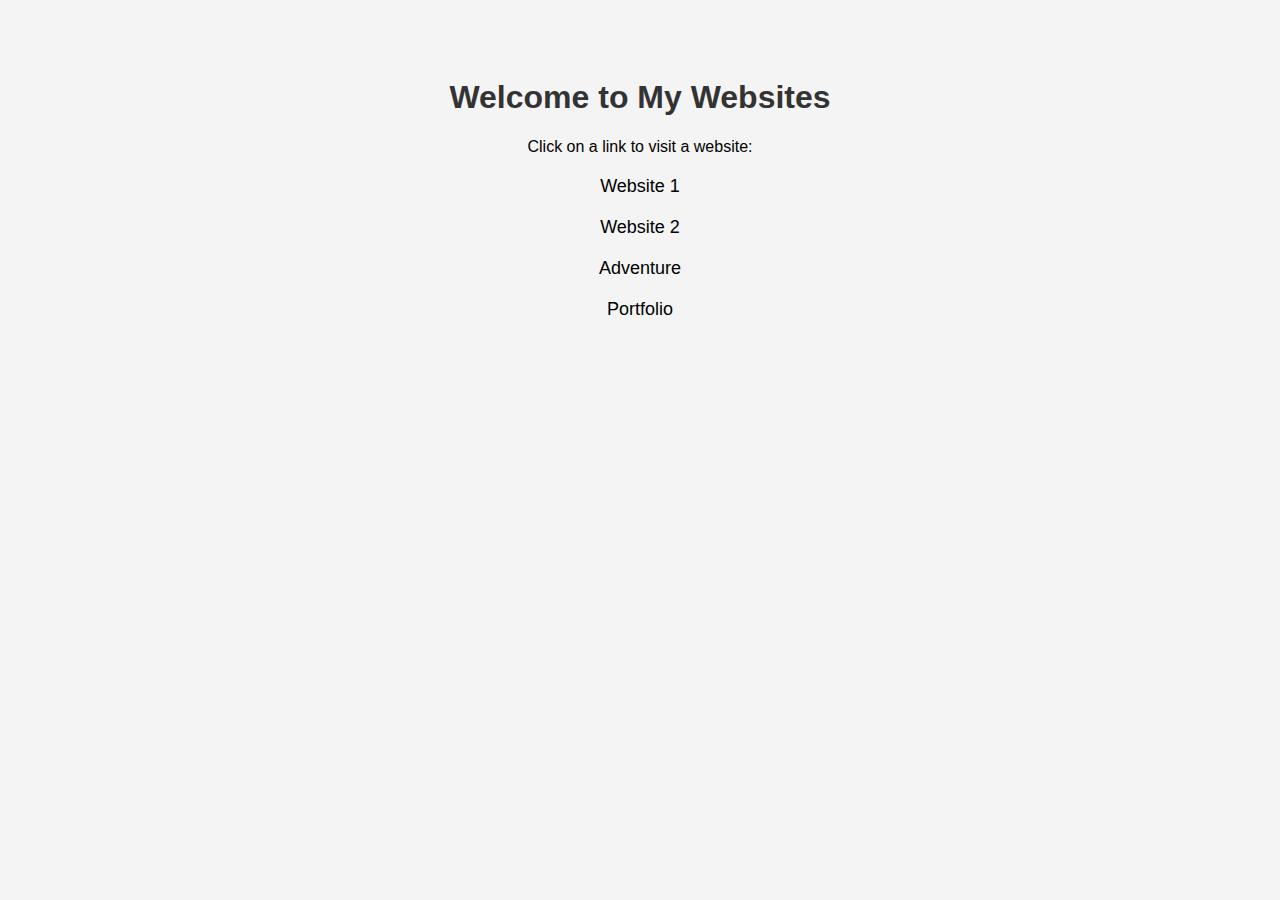
<file: index.html>
<!DOCTYPE html>
<html lang="en">
<head>
    <meta charset="UTF-8">
    <meta name="viewport" content="width=device-width, initial-scale=1.0">
    <title>My Websites</title>
    <style>
        body {
            font-family: Arial, sans-serif;
            background-color: #f4f4f4;
            text-align: center;
            padding: 50px;
        }
        h1 {
            color: #333;
        }
        a {
            text-decoration: none;
            color: #000000;
            font-size: 18px;
            display: block;
            margin: 20px 0;
        }
        a:hover {
            color: #444647;
        }
    </style>
</head>
<body>
    <h1>Welcome to My Websites</h1>
    <p>Click on a link to visit a website:</p>
    <a href="https://aleehaamir.github.io/Html-CSS-Website/1st-website/">Website 1</a>
<a href="https://aleehaamir.github.io/Html-CSS-Website/2nd-website/">Website 2</a>
<a href="https://aleehaamir.github.io/Html-CSS-Website/3rd-website/">Adventure</a>
<a href="https://aleehaamir.github.io/Html-CSS-Website/portfolio/">Portfolio</a>

</body>
</html>
</file>
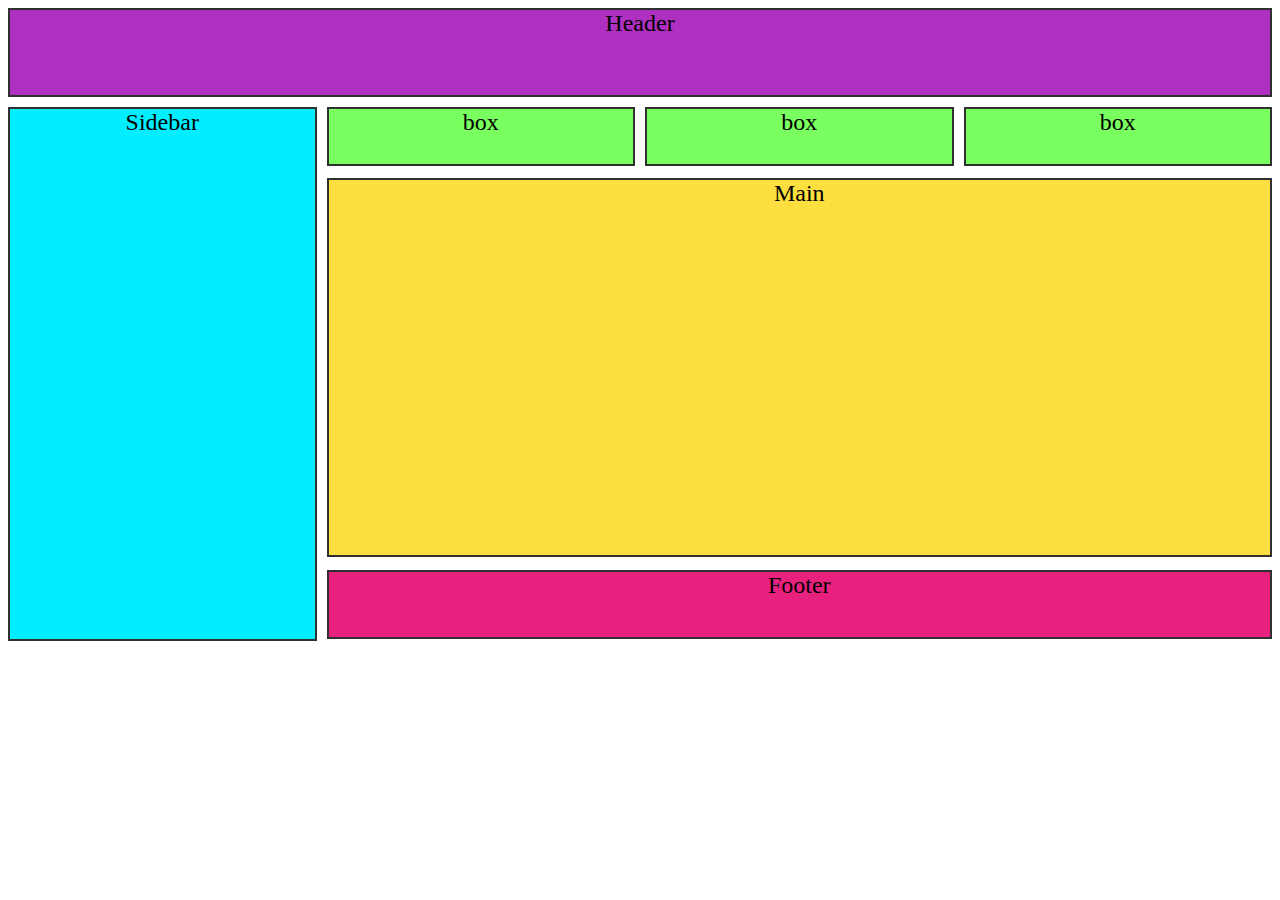
<file: 1st-website/index.html>
<!DOCTYPE html>
<html lang="en">
<head>
    <meta charset="UTF-8">
    <meta name="viewport" content="width=device-width, initial-scale=1.0">
    <title>First website</title>
    <link rel="stylesheet" href="style.css">
</head>
<body>    
    <div class="container">
            <div class="item"id="item-1">Header </div>  
            <div class="item" id="item-2">Main </div>
            <div class="item box" id="item-5">box </div>  
            <div class="item box" id="item-6">box </div>
            <div class="item box" id="item-7">box </div>    
            <div class="item" id="item-3">Sidebar</div>
            <div class="item" id="item-4">Footer</div>               
    </div>  
</body>
</html>
</file>
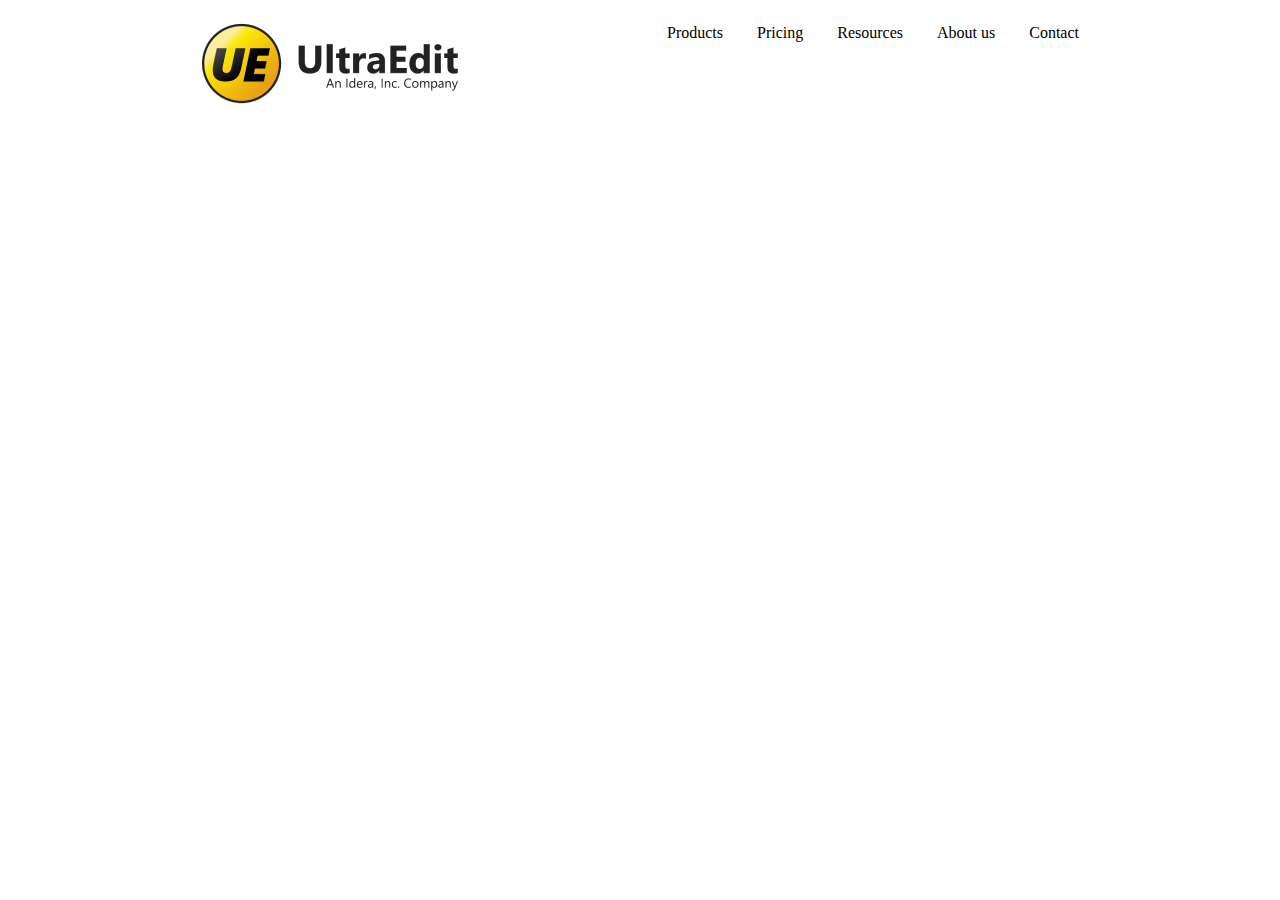
<file: 2nd-website/index.html>
<!DOCTYPE html>
<html lang="en">
<head>
    <meta charset="UTF-8">
    <meta name="viewport" content="width=device-width, initial-scale=1.0">
    <title>second website</title>
    <link rel="stylesheet" href="style.css">
</head>
<body>
    <header>
        <nav>
            <div class="logo">
                <img src="UE-Logo-1.webp" alt="">
            </div>
            <div class="bar">
                <ul>
                    <li>Products</li>
                    <li>Pricing</li>
                    <li>Resources</li>
                    <li>About us</li>
                    <li>Contact</li>
                </ul>
            </div>
        </nav>
    </header>
</body>
</html>
</file>
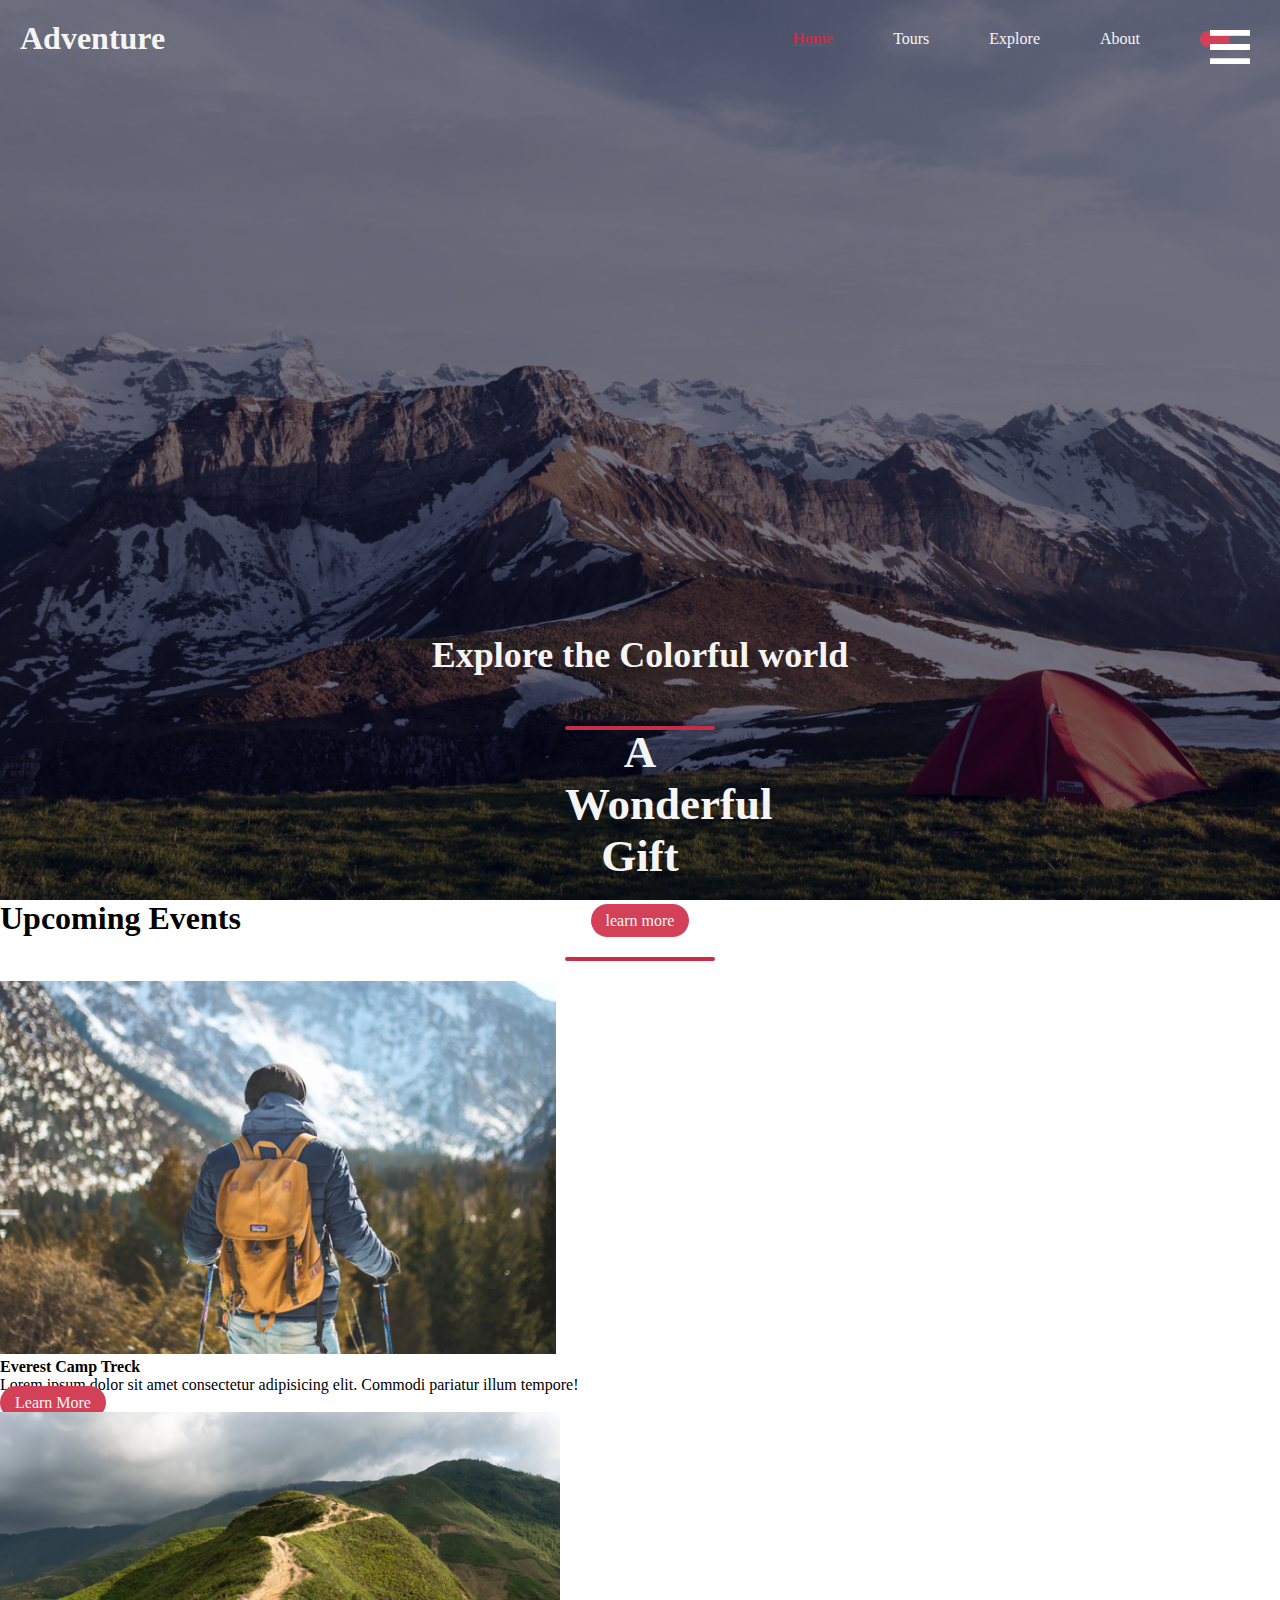
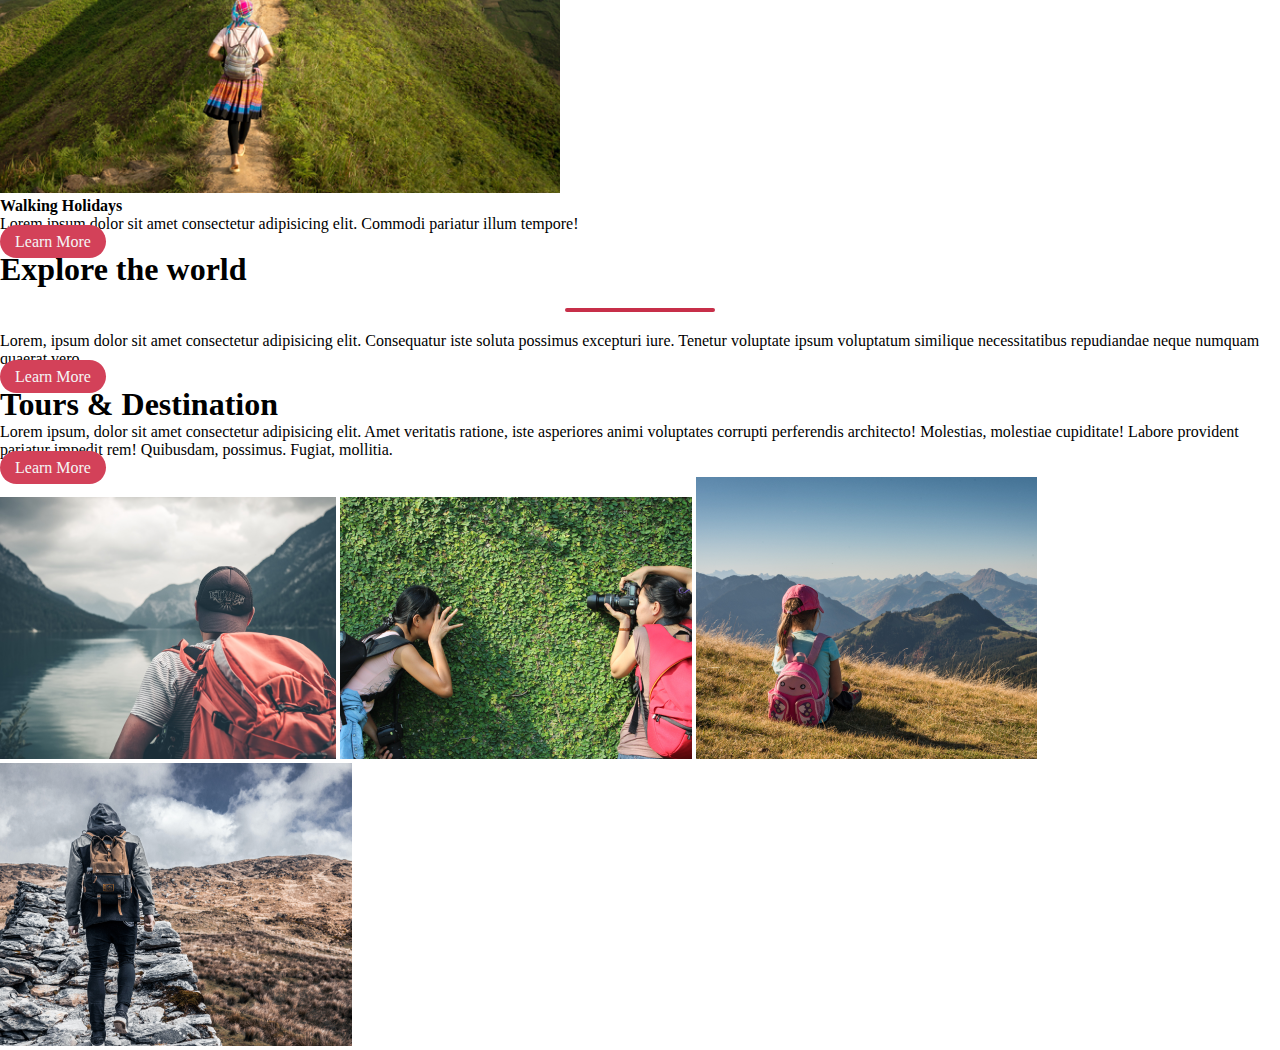
<file: 3rd-website/index.html>
<!DOCTYPE html>
<html lang="en">
<head>
    <meta charset="UTF-8">
    <meta name="viewport" content="width=device-width, initial-scale=1.0">
    <title>Adventure</title>
    <link rel="stylesheet" href="style.css">
</head>
<body>
    <nav class="navbar">
     <h1 class="logo">Adventure</h1> 
     <ul class="nav-links">
        <li class="active"><href="#"</a>Home</li>
        <li><href="#"</a>Tours</li>
        <li><href="#"</a>Explore</li>
        <li><href="#"</a>About</li>
        <li class="ctn"><href="#"></a></li>
     </ul> 
     <img src="./AdventureWebstieImages/img/menu-btn.png" alt="" class="menu-btn"> 
    </nav>
    <header>
        <div class="header-cont">
            <h2>Explore the Colorful world</h2>
            <div class="line">
                <h1>A Wonderful Gift</h1>
            <a href="a" class="ctn">learn more</a>
            </div>
        </div>
    </header>
                     <!--Events-->
    <section class="events">
        <div class="title">
            <h1>Upcoming Events </h1>
            <div class="line"></div>
        </div>
        <div class="row">
        <div class="col">
              <img src="./AdventureWebstieImages/img/img1.png" alt="">
              <h4>Everest Camp Treck</h4>
              <p>Lorem ipsum dolor sit amet consectetur adipisicing elit. Commodi pariatur illum tempore!</p>
              <a href="a" class="ctn">Learn More</a>
            </div>
          <div class="col">
                <img src="./AdventureWebstieImages/img/img2.png" alt="">
                <h4>Walking Holidays</h4>
                <p>Lorem ipsum dolor sit amet consectetur adipisicing elit. Commodi pariatur illum tempore! </p>
                <a href="#" class="ctn">Learn More</a>
              </div>
        </div>
    </section>
<section class="explore">
   <div class="explore-content">
    <h1>Explore the world</h1>
    <div class="line"></div>
    <p>Lorem, ipsum dolor sit amet consectetur adipisicing elit. Consequatur iste soluta possimus excepturi iure. Tenetur voluptate ipsum voluptatum similique necessitatibus repudiandae neque numquam quaerat vero.</p>
    <a href="#" class="ctn">Learn More</a>
   </div>
  
</section>

<section class="tours">
    <div class="row">
      <div class="col content-col">
          <h1>Tours & Destination</h1>
          <p>Lorem ipsum, dolor sit amet consectetur adipisicing elit. Amet veritatis ratione, iste asperiores animi voluptates corrupti perferendis architecto! Molestias, molestiae cupiditate! Labore provident pariatur impedit rem! Quibusdam, possimus. Fugiat, mollitia.</p>
          <a href="#" class="ctn">Learn More</a>
      </div>
      <div class="col image-col">   
          <div class="image-gallery">
              <img src="AdventureWebstieImages/./img/img3.png" alt="">
              <img src="AdventureWebstieImages/./img/img4.png" alt="">
              <img src="AdventureWebstieImages/./img/img5.png" alt="">
              <img src="AdventureWebstieImages/./img/img6.png" alt="">
          </div>
      </div>    
    </div>
 </section>

</body>
</html>
</file>
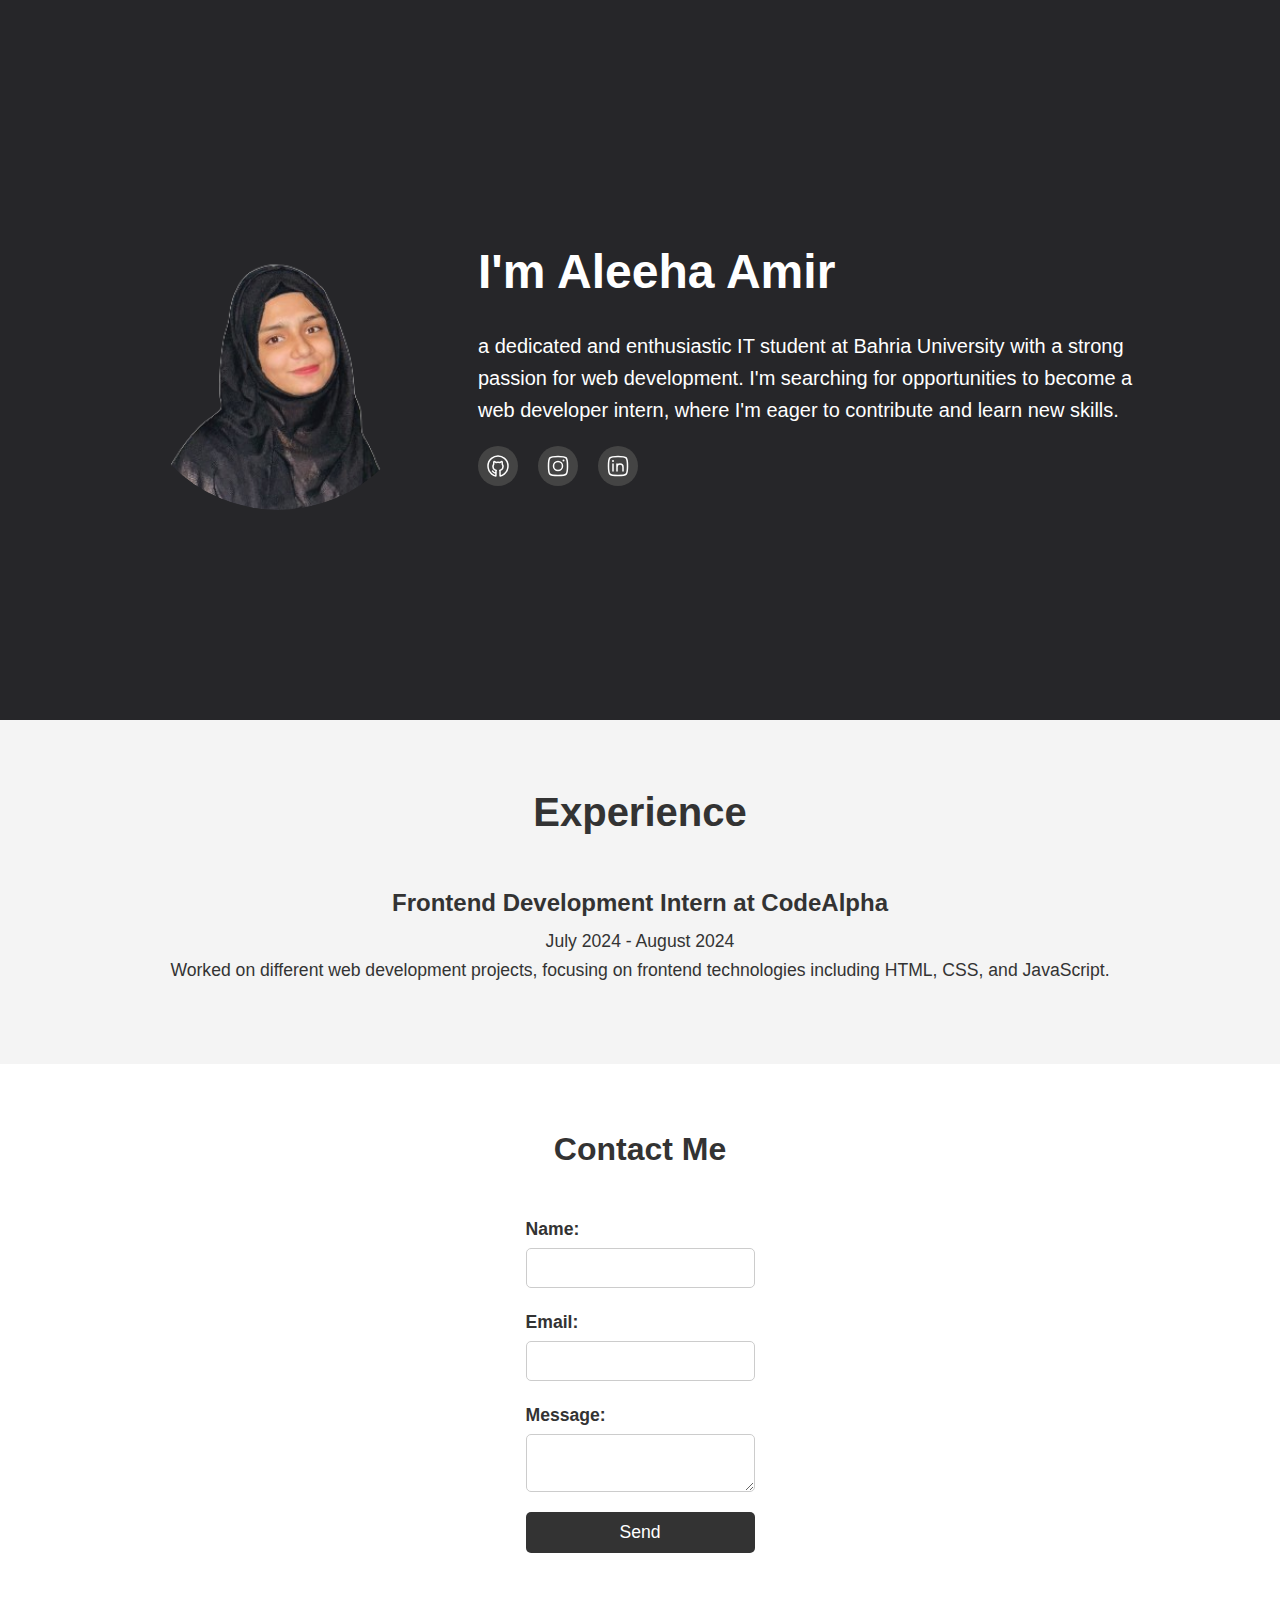
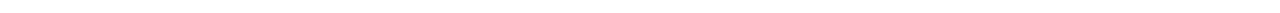
<file: portfolio/index.html>
<!DOCTYPE html>
<html lang="en">
<head>
    <meta charset="UTF-8">
    <meta name="viewport" content="width=device-width, initial-scale=1.0">
    <title>Portfolio</title>
    <link rel="stylesheet" href="style.css">
</head>
<body>
    <header>
        <div class="container">
            <div class="image">
                <img src="picture.png" alt="Aleeha Amir">
            </div>
            <div class="detail">
                <h1>I'm Aleeha Amir</h1>     
                <p>a dedicated and enthusiastic IT student at Bahria University with a strong passion for web development. I'm searching for opportunities to become a web developer intern, where I'm eager to contribute and learn new skills.</p>
                <div class="social-links">
                    <a href="https://github.com/aleehaamir" target="_blank">
                        <svg xmlns="http://www.w3.org/2000/svg" viewBox="0 0 24 24" width="24" height="24" color="#ffffff" fill="none">
                            <path d="M6.51734 17.1132C6.91177 17.6905 8.10883 18.9228 9.74168 19.2333M9.86428 22C8.83582 21.8306 2 19.6057 2 12.0926C2 5.06329 8.0019 2 12.0008 2C15.9996 2 22 5.06329 22 12.0926C22 19.6057 15.1642 21.8306 14.1357 22C14.1357 22 13.9267 18.5826 14.0487 17.9969C14.1706 17.4113 13.7552 16.4688 13.7552 16.4688C14.7262 16.1055 16.2043 15.5847 16.7001 14.1874C17.0848 13.1032 17.3268 11.5288 16.2508 10.0489C16.2508 10.0489 16.5318 7.65809 15.9996 7.56548C15.4675 7.47287 13.8998 8.51192 13.8998 8.51192C13.4432 8.38248 12.4243 8.13476 12.0018 8.17939C11.5792 8.13476 10.5568 8.38248 10.1002 8.51192C10.1002 8.51192 8.53249 7.47287 8.00036 7.56548C7.46823 7.65809 7.74917 10.0489 7.74917 10.0489C6.67316 11.5288 6.91516 13.1032 7.2999 14.1874C7.79575 15.5847 9.27384 16.1055 10.2448 16.4688C10.2448 16.4688 9.82944 17.4113 9.95135 17.9969C10.0733 18.5826 9.86428 22 9.86428 22Z" stroke="currentColor" stroke-width="1.5" stroke-linecap="round" stroke-linejoin="round" />
                        </svg>
                    </a>
                    <a href="https://www.instagram.com/aleeha__amir/?hl=en" target="_blank">
                        <svg xmlns="http://www.w3.org/2000/svg" viewBox="0 0 24 24" width="24" height="24" color="#ffffff" fill="none">
                            <path d="M2.5 12C2.5 7.52166 2.5 5.28249 3.89124 3.89124C5.28249 2.5 7.52166 2.5 12 2.5C16.4783 2.5 18.7175 2.5 20.1088 3.89124C21.5 5.28249 21.5 7.52166 21.5 12C21.5 16.4783 21.5 18.7175 20.1088 20.1088C18.7175 21.5 16.4783 21.5 12 21.5C7.52166 21.5 5.28249 21.5 3.89124 20.1088C2.5 18.7175 2.5 16.4783 2.5 12Z" stroke="currentColor" stroke-width="1.5" stroke-linejoin="round" />
                            <path d="M16.5 12C16.5 14.4853 14.4853 16.5 12 16.5C9.51472 16.5 7.5 14.4853 7.5 12C7.5 9.51472 9.51472 7.5 12 7.5C14.4853 7.5 16.5 9.51472 16.5 12Z" stroke="currentColor" stroke-width="1.5" />
                            <path d="M17.5078 6.5L17.4988 6.5" stroke="currentColor" stroke-width="2" stroke-linecap="round" stroke-linejoin="round" />
                        </svg>
                    </a>
                    <a href="https://www.linkedin.com/in/aleeha-amir-6b4884244/" target="_blank">
                        <svg xmlns="http://www.w3.org/2000/svg" viewBox="0 0 24 24" width="24" height="24" color="#ffffff" fill="none">
                            <path d="M7 10V17" stroke="currentColor" stroke-width="1.5" stroke-linecap="round" stroke-linejoin="round" />
                            <path d="M11 13V17M11 13C11 11.3431 12.3431 10 14 10C15.6569 10 17 11.3431 17 13V17M11 13V10" stroke="currentColor" stroke-width="1.5" stroke-linecap="round" stroke-linejoin="round" />
                            <path d="M7.00801 7L6.99902 7" stroke="currentColor" stroke-width="2" stroke-linecap="round" stroke-linejoin="round" />
                            <path d="M2.5 12C2.5 7.52166 2.5 5.28249 3.89124 3.89124C5.28249 2.5 7.52166 2.5 12 2.5C16.4783 2.5 18.7175 2.5 20.1088 3.89124C21.5 5.28249 21.5 7.52166 21.5 12C21.5 16.4783 21.5 18.7175 20.1088 20.1088C18.7175 21.5 16.4783 21.5 12 21.5C7.52166 21.5 5.28249 21.5 3.89124 20.1088C2.5 18.7175 2.5 16.4783 2.5 12Z" stroke="currentColor" stroke-width="1.5" stroke-linejoin="round" />
                        </svg>
                    </a>
                </div>
            </div>    
        </div>
            </div>    
        </div>
    </header>

    <section class="exp">
        <div class="experience">
            <h1>Experience</h1>
        </div>
        <div class="experience-entry">
            <h3>Frontend Development Intern at CodeAlpha</h3>
            <p>July 2024 - August 2024</p>
            <p>Worked on different web development projects, focusing on frontend technologies including HTML, CSS, and JavaScript.</p>
        </div>
    </section>
    

    <section id="contact">
        <div class="cont">
            <h2>Contact Me</h2> 
        </div>
        <div class="container">
            <form action="mailto:aleehamir17@email.com" method="post" enctype="text/plain">
                <label for="name">Name:</label>
                <input type="text" id="name" name="name" required>
    
                <label for="email">Email:</label>
                <input type="email" id="email" name="email" required>
    
                <label for="message">Message:</label>
                <textarea id="message" name="message" required></textarea>
    
                <button type="submit">Send</button>
            </form>
        </div>
    </section>
</body>
</html>
</file>
<file: 1st-website/style.css>
.container{
    display: grid;
    text-align: center;
    font-size: x-large;
    row-gap: 10px;
    column-gap: 10px; 
    grid-template-areas: 
                       "header header header header"
                       "sidebar Box1 Box2 Box3 " 
                        "sidebar main main main "
                        "sidebar footer footer footer";
                        grid-template-columns: 2fr 2fr 2fr 2fr;
                    }
     
    .item{
    border: 2px solid rgb(49, 48, 48);
    }
    #item-1{
    grid-area: header;
    background-color: rgb(175, 47, 192);
    height: 85px;
    }
    #item-2{
      grid-area: main;   
      background-color: rgb(252, 223, 63);
      height: 375px;
    }
    #item-3{
        grid-area: sidebar;
        background-color: rgb(0, 238, 255);
        height: 530px;
        
    }
    #item-4{
        grid-area: footer;
        background-color: rgb(233, 33, 126);
        height: 65px;
    } 

    #item-5{
        grid-area: Box1;
    }
    #item-6{
        grid-area: Box2;
    }
    #item-7{
        grid-area: Box3;
    }
    .box{
        background-color: rgb(121, 255, 95);
        height: 55px;
    }
</file>
<file: 2nd-website/style.css>
.logo{
    width:40px;
    height: 23px;
}
.log img{
    width :134px;
}
nav{
    display: flex;
    justify-content: space-around;
    align-items: center;
}
.bar ul{
    display: flex;
    gap: 34px;
}
.bar ul li{
    list-style: none;
}
</file>
<file: 3rd-website/style.css>
*{
    margin: 0;
    padding: 0;
    box-sizing: border-box;

}
ul{
    list-style: none;
}
.active{
    color: rgb(199, 47, 73);
    text-decoration: underline;
    font-weight: bold;
}
.navbar{
    display: flex;
    position: absolute;
    top: 0;
    left: 0;
    width: 100%;
    justify-content: space-between;
    padding: 20px;
    color: whitesmoke;
}
.nav-links{
    display: flex;
    align-items: center;
}
.nav-links li{
    margin: 0 30px;

}
header{
    width: 100vw;
    height: 100vh;
    background-image: url('AdventureWebstieImages/img/header-bg.png');
    background-position: bottom;
    background-size: cover;
    display: flex;
    align-items: flex-end;
    justify-content: center;
}
a{
    text-decoration: none;
}
.header-cont{
    margin-bottom: 150px;
    color: whitesmoke;
    text-align: center;
}
.header-cont h2{
    font-size: 4vmin;
}
.line{
    width: 150px;
    height: 4px;
    background: rgb(199, 47, 73);
    margin: 20px auto;
    border-radius: 5px;
}
.header-cont h1{
    
    font-size: 5vmin;
    margin-top: 50px;
    margin-bottom: 30px;

}
.ctn{
    padding: 8px 15px;
    background: rgb(211, 65, 89);
    border-radius: 30px;
    color: whitesmoke;
}
.menu-btn{
    position: absolute;
    top: 30px;
    right: 30px;
    width: 40px;
    cursor: pointer;
}
@media only screen and (max-width:850px){
    .navbar{
        padding: 0;
    }
    .logo{
       position: absolute;
       top: 30px;
       left: 30px; 
    }
    .nav-links{
        flex-direction: column;
        width: 100%;
        height: 100vh;
        justify-content: center;
        background: rgb(39, 39, 83);
        margin-top: -900px;;
    }
    .mobile-menu{
        margin-top: 0px;
    }
    .nav-links li{
       margin:30px auto ;
    }
}
</file>
<file: portfolio/style.css>
* {
    margin: 0;
    padding: 0;
    box-sizing: border-box;
    font-family: sans-serif;
}

body {
    background-color: #ffffff;
    color: #333333;
    line-height: 1.6;
}

header {
    background-color: rgb(38, 38, 41);
    height: 80vh;
    display: flex;
    align-items: center;
    justify-content: center;
    color: #ffffff;
}

.container {
    display: flex;
    align-items: center;
    justify-content: space-between;
    width: 80%;
    max-width: 1200px;
    margin: auto;
}


.image {
    width: 300px;
    height: 300px;
    overflow: hidden;
    border-radius: 50%;
    margin-right: 50px;
}

.image img {
    width: 100%;
    height: 100%;
    object-fit: cover;
    border-radius: 70%;
}


.detail {
    flex: 1;
    text-align: left;
}

.detail h1 {
    font-size: 3rem;
    margin-bottom: 20px;
}

.detail p {
    font-size: 1.25rem;
    margin-bottom: 20px;
}

.social-links {
    display: flex;
    gap: 20px;
}

.social-links a {
    display: inline-flex;
    align-items: center;
    justify-content: center;
    width: 40px;
    height: 40px;
    border-radius: 50%;
    background-color: #444;
    color: #ffffff;
    transition: background-color 0.3s ease;
}

.social-links a:hover {
    background-color: #666;
}

.exp {
    padding: 60px 20px;
    background-color: #f4f4f4;
    text-align: center;
}

.experience {
    margin-bottom: 40px;
}

.experience h1 {
    font-size: 2.5rem;
    margin-bottom: 20px;
}

.experience-entry {
    margin-bottom: 20px;
}

.experience-entry h3 {
    font-size: 1.5rem;
    margin-bottom: 5px;
}

.experience-entry p {
    font-size: 1.1rem;
}

#contact {
    padding: 60px 20px;
    background-color: #ffffff;
}

.cont {
    text-align: center;
    margin-bottom: 40px;
}

#contact h2 {
    font-size: 2rem;
}

form {
    max-width: 600px;
    margin: auto;
    display: flex;
    flex-direction: column;
}

label {
    font-size: 1.1rem;
    margin-bottom: 5px;
    font-weight: bold;
}

input, textarea {
    font-size: 1rem;
    padding: 10px;
    margin-bottom: 20px;
    border: 1px solid #cccccc;
    border-radius: 5px;
}

button {
    padding: 10px 20px;
    font-size: 1.1rem;
    color: #ffffff;
    background-color: #333333;
    border: none;
    border-radius: 5px;
    cursor: pointer;
}

button:hover {
    background-color: #555555;
}
</file>
